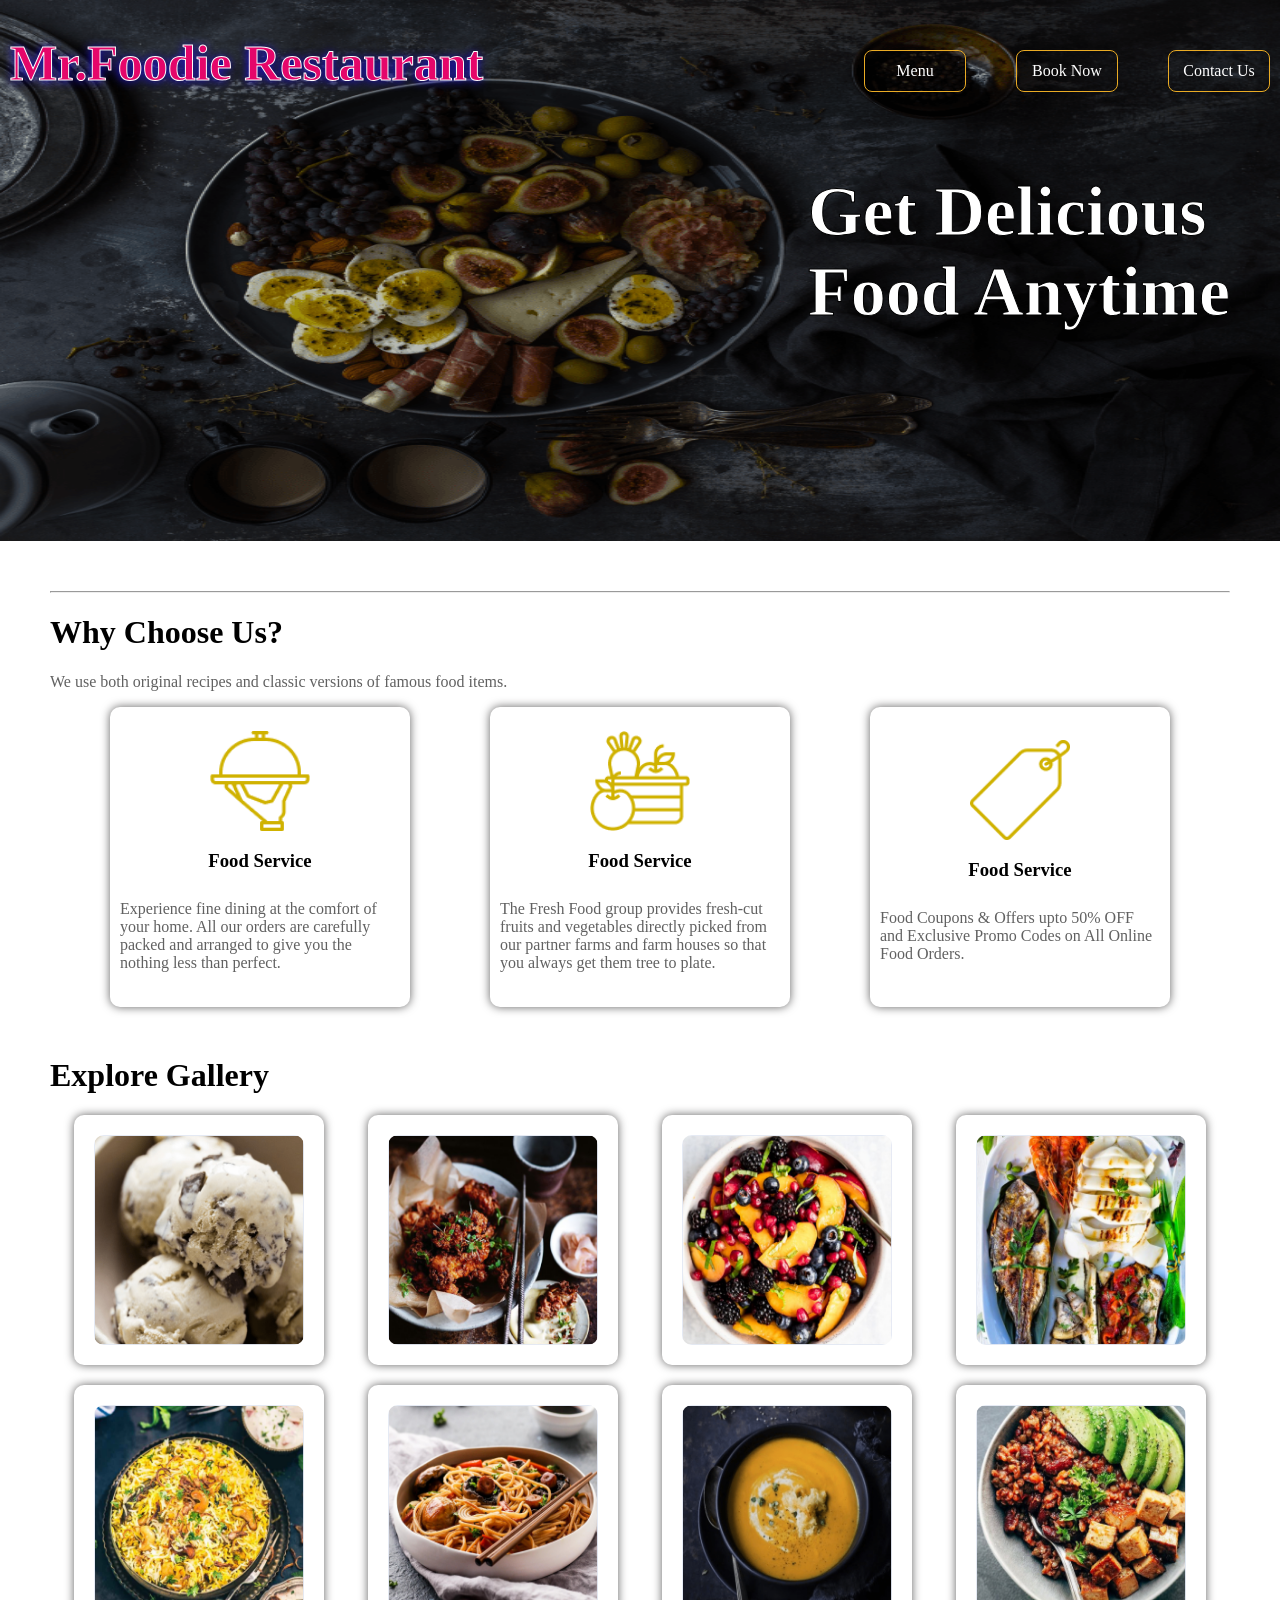
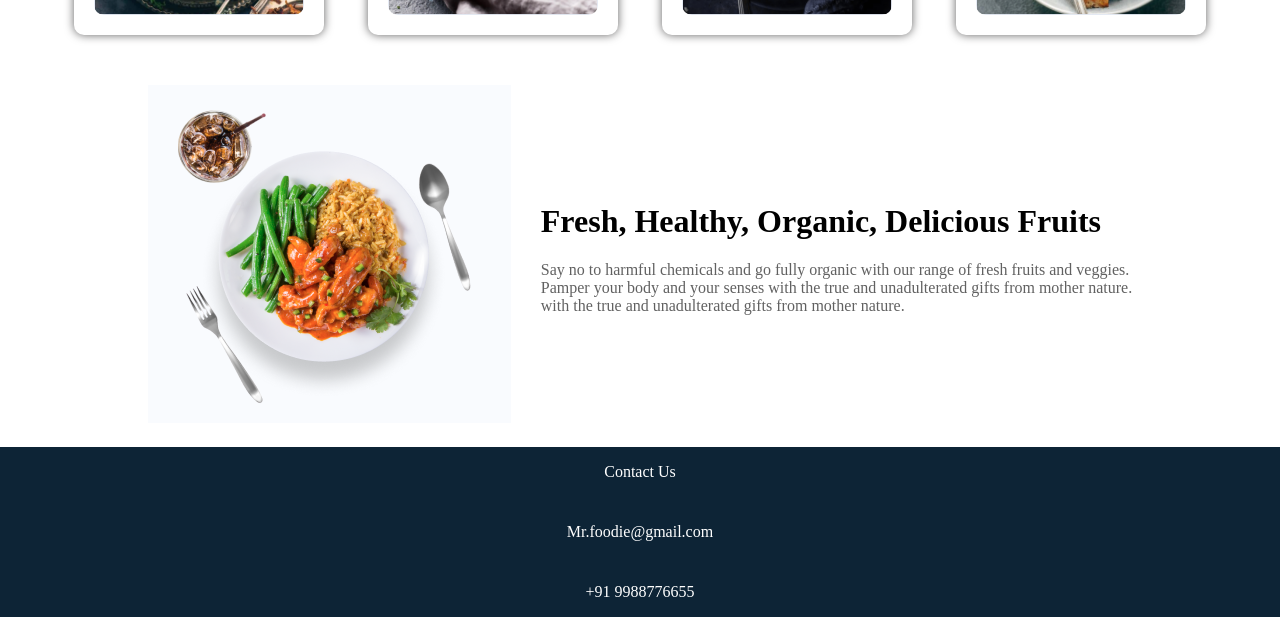
<file: index.html>
<!DOCTYPE html>
<html lang="en">
<head>
    <meta charset="UTF-8">
    <meta http-equiv="X-UA-Compatible" content="IE=edge">
    <meta name="viewport" content="width=device-width, initial-scale=1.0">
    <title>Restaurant Website</title>
    <link rel="stylesheet" href="./style.css">
</head>
<body>
    <div class="banner">
        <div class="banner-content">
            <h1 id="bannerh1">Mr.Foodie Restaurant</h1>
            <div class="bannerbtns">
            <a href="./menu.html" class="banner-btns">Menu</a>
             <a href="./booknow.html" class="banner-btns">Book Now</a>
             <a href="./contactus.html" class="banner-btns">Contact Us</a>
            </div>
        </div>
        <div class="banner-content2">
        <h1 id="bannerh1-2">Get Delicious <br>
            Food Anytime</h1>
        </div>
            <br><br><br><br><br><br><br><br><br>

        </div>
<div class="chooseus">
    <hr>
    <h1>Why Choose Us?</h1>
    <p class="para">We use both original recipes and classic versions of famous food items.</p>
    <div class="cards">
        <div class="types">
            <img src="./images/food-serve.png" alt="">
            <h3>Food Service</h3>
            <p class="para">Experience fine dining at the comfort of your home. All our orders are carefully packed and arranged to give you the nothing less than perfect.</p>
        </div>
        <div class="types">
            <img src="./images/fruits-img.png" alt="">
            <h3>Food Service</h3>
            <p class="para">The Fresh Food group provides fresh-cut fruits and vegetables directly picked from our partner farms and farm houses so that you always get them tree to plate.</p>
        </div>
        <div class="types">
            <img src="./images/offers-img.png" alt="">
            <h3>Food Service</h3>
            <p class="para">Food Coupons & Offers upto 50% OFF and Exclusive Promo Codes on All Online Food Orders.</p>
        </div>
    </div>
</div>
<div class="gallery">
    <h1>Explore Gallery</h1>
    <div class="gallerycards">
        <div class="gallerypics">
            <img src="./images/em-coffee-bourbon-img.png" alt="">
        </div>
        <div class="gallerypics">
            <img src="./images/em-ginger-fried-img.png" alt="">
        </div>
        <div class="gallerypics">
            <img src="./images/em-gluten-img.png" alt="">
        </div>
        <div class="gallerypics">
            <img src="./images/em-grilled-seafood-img.png" alt="">
        </div>
        <div class="gallerypics">
            <img src="./images/em-hyderabadi-biryani-img.png" alt="">
        </div>
        <div class="gallerypics">
            <img src="./images/em-mushroom-noodles-img.png" alt="">
        </div>
        <div class="gallerypics">
            <img src="./images/em-soup-img.png" alt="">
        </div>
        <div class="gallerypics">
            <img src="./images/em-veg-starters-img.png" alt="">
        </div>
    </div>
</div>
    <div class="last">
        <div class="left">
        <img src="./images/healthy-food-plate-img.png" alt="">
    </div>
        
    <div class="right">
        <h1>Fresh, Healthy, Organic, Delicious Fruits</h1>
        <p class="para">Say no to harmful chemicals and go fully 
            organic with our range of fresh fruits and veggies.<br> 
             Pamper your body and your senses with the true and unadulterated gifts from mother nature.<br> 
              with the true and unadulterated gifts from mother nature.</p>
    </div>

    </div>

    <nav>
        <p>Contact Us</p>
        <p>Mr.foodie@gmail.com</p>
        <p>+91 9988776655</p>

    </nav>



    <!-- <script src="./boooking.js"></script> -->
</body>
</html>
</file>
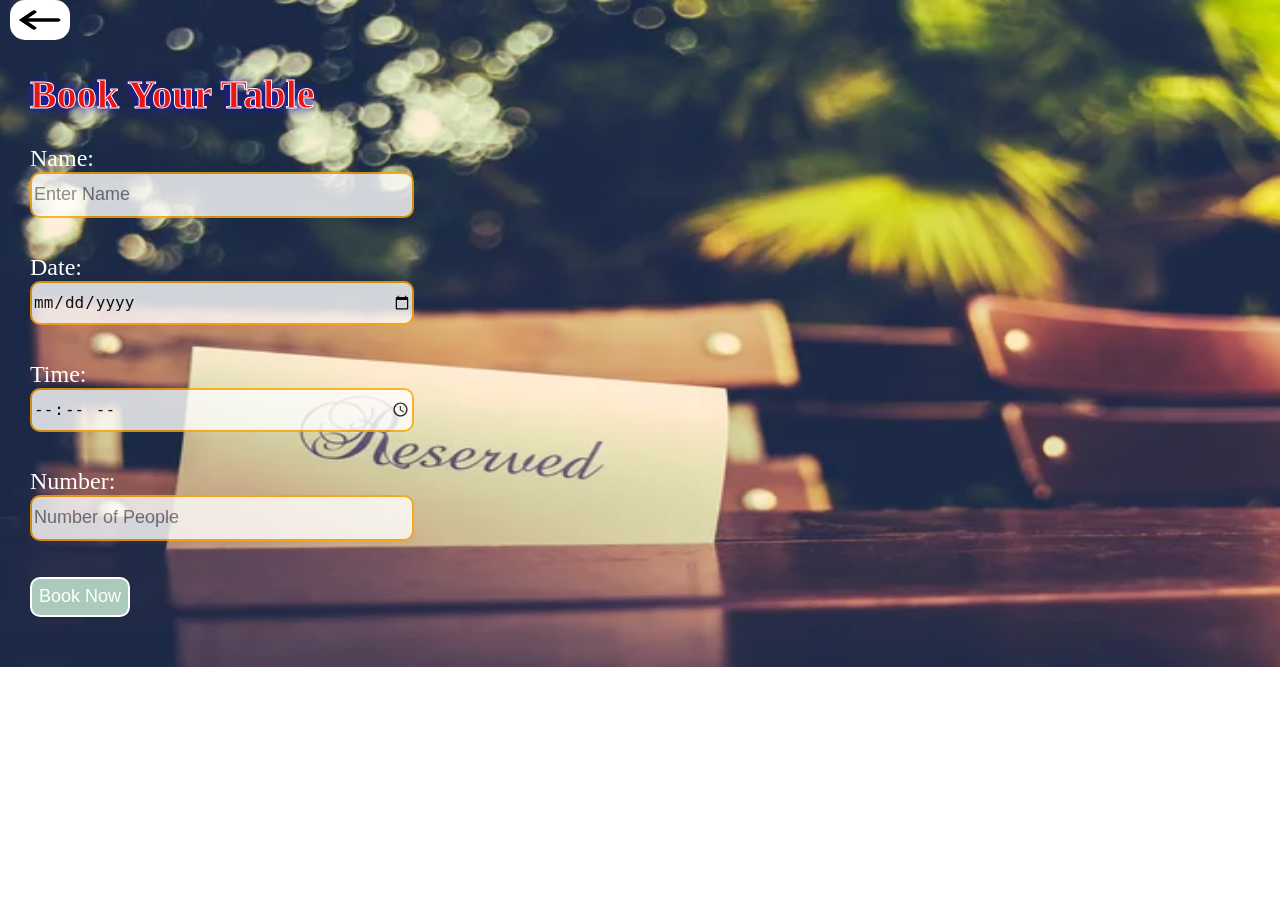
<file: booknow.html>
<!DOCTYPE html>
<html lang="en">
<head>
    <meta charset="UTF-8">
    <meta http-equiv="X-UA-Compatible" content="IE=edge">
    <meta name="viewport" content="width=device-width, initial-scale=1.0">
    <title>Booking</title>
    <link rel="stylesheet" href="./style.css">
<body>
    <div class="boooknowcontainer">
        <div>
        <a href="./index.html">
            <img src="./images/left.png" class="back" alt="">
     </a>
    </div>
    
    <div class="form">
        <h1>
            Book Your Table
        </h1>
    
    <form>  
    
    <label for="Name">Name:</label>
    <input class="input" type="text" name="" id="name" placeholder="Enter Name"><br><br>
    <label for="Date">Date:</label>
    <input class="input" type="date" name="Date" id="date"><br><br>
    <label for="Time">Time:</label>
    <input class="input" type="time" name="Time" id="time"><br><br>
    <label for="Number">Number:</label>
    <input class="input" type="number" name="Number" id="number" placeholder="Number of People"><br><br>
    <button type="submit" id="Book-btn">Book Now</button>
    
</form>
</div>

</div>

<script src="./boooking.js"></script>
</body>
</html>
</file>
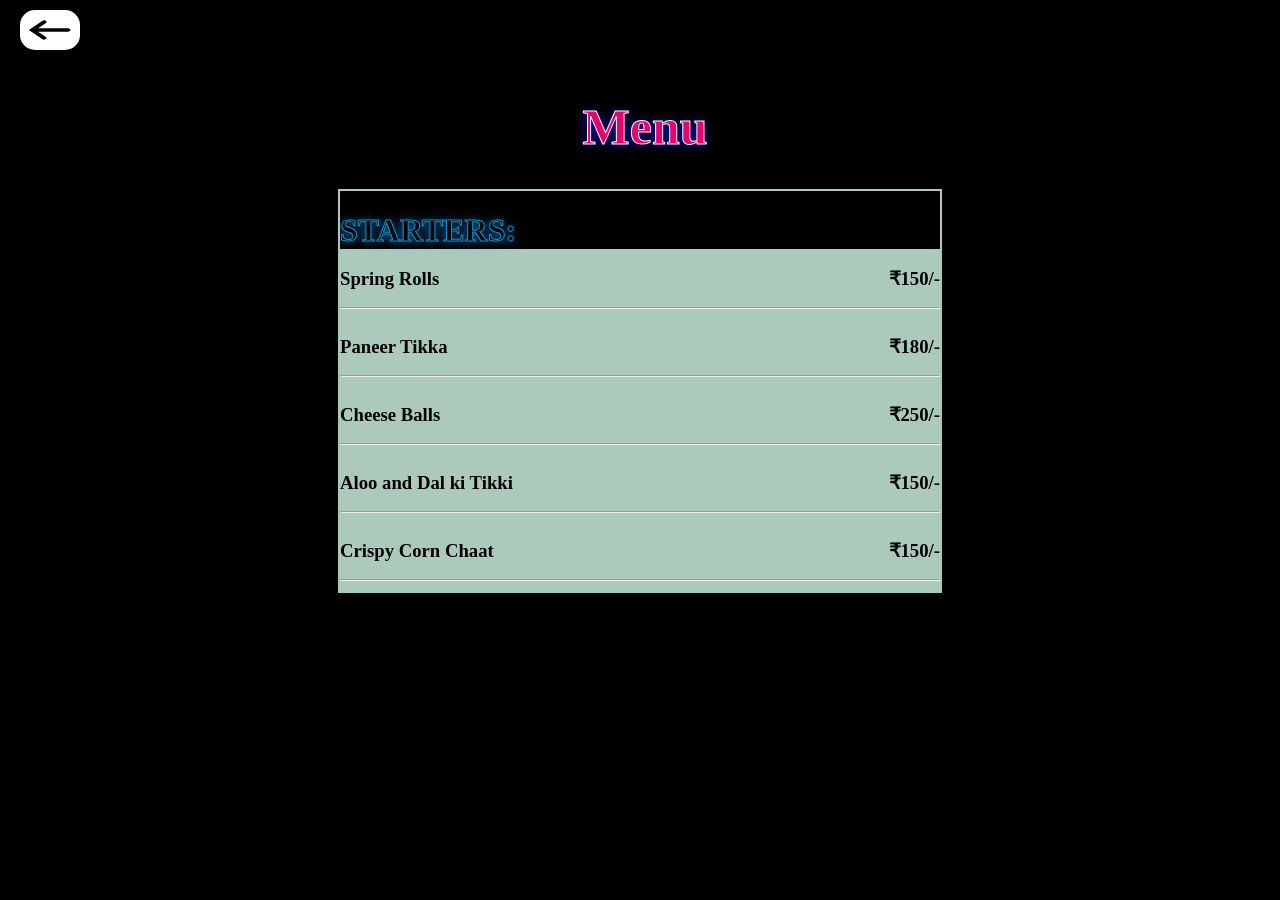
<file: menu.html>
<!DOCTYPE html>
<html lang="en">
<head>
    <meta charset="UTF-8">
    <meta http-equiv="X-UA-Compatible" content="IE=edge">
    <meta name="viewport" content="width=device-width, initial-scale=1.0">
    <title>Menu</title>
    <link rel="stylesheet" href="./style.css">
</head>
<body bgcolor="black">
    <div>
        <a href="./index.html">
        <img src="./images/left.png" class="menu_back_btn" alt="">
     </a>
    </div>
    <div class="menupage">
    <h1 id="bannerh1">Menu</h1>
    <div class="menubox">
    <div class="menucontainer">
        <h1 id="menu1">STARTERS:</h1>
        <div class="starters">
            <div><h3>Spring Rolls</h3><h3>₹150/-</h3></div><hr>
            <div><h3>Paneer Tikka</h3><h3>₹180/-</h3></div><hr>
            <div><h3>Cheese Balls</h3><h3>₹250/-</h3></div><hr>
            <div><h3>Aloo and Dal ki Tikki</h3><h3>₹150/-</h3></div><hr>
            <div><h3>Crispy Corn Chaat </h3><h3>₹150/-</h3></div><hr>
            <div><h3>Bread Roll </h3><h3>₹150/-</h3></div><hr>
            <div><h3>Idli Chaat </h3><h3>₹150/-</h3></div><hr>
            <div><h3>PanHoney Chili Cauliflowereer </h3><h3>₹200/-</h3></div><hr>
            <div><h3>PanHoney Chili Potatoeer </h3><h3>₹250/-</h3></div><hr>
            <div><h3>Crispy Sweet Potato</h3><h3>₹150/-</h3></div><hr>
        </div>
       
        <h1 id="menu2">SIDE DISHES:</h1>
        <div class="side_dishes">
            <div><h3>Mixed Green Salad</h3><h3>₹450/-</h3></div><hr>
            <div><h3>Garden Vegetables</h3><h3>₹600/-</h3></div><hr>
            <div><h3>French Fries</h3><h3>₹550/-</h3></div><hr>
            <div><h3>Garlic Bread</h3><h3>₹350/-</h3></div><hr>
       </div>
       
        <h1 id="menu3">MAIN COURSE:</h1>
        <div class="main_course">
            <div><h3>Grilled Salmon with Dill Sauce</h3><h3>₹580/-</h3></div><hr>
            <div><h3>Roast Beef with Vegetables</h3><h3>₹450/-</h3></div><hr>
            <div><h3>Chicken and Mushroom Pie</h3><h3>₹550/-</h3></div><hr>
            <div><h3>Chicken Biryani</h3><h3>₹400/-</h3></div><hr>
            <div><h3>Fry Piece Biryani</h3><h3>₹450/-</h3></div><hr>
            <div><h3>Marrakesh Vegetarian Curry</h3><h3>₹350/-</h3></div><hr>
            <div><h3>Eggplant Lasagne</h3><h3>₹250/-</h3></div><hr>
        </div>
       
        <h1 id="menu4">DESSERT:</h1>
        <div class="dessert">
            <div><h3>Apple Pie with Cream</h3><h3>₹150/-</h3></div><hr>
            <div><h3>Lemon Meringue Pie</h3><h3>₹130/-</h3></div><hr>
            <div><h3>Vanilla Ice Cream</h3><h3>₹350/-</h3></div><hr>
            <div><h3>Fruit Salad</h3><h3>₹450/-</h3></div><hr>
        </div>
    </div>
</div>
    
</body>
</html>
</file>
<file: style.css>
body{
    margin: 0;
    padding: 0;
    box-sizing: border-box;
}
.banner{
    background-image:url("./images/background-banner.png");
    background-repeat: no-repeat;
    background-size: 100% 100%;
    width: 100%;
}
.banner-content{
    width: 100%;
    display: flex;
    justify-content: space-between;
    color:white;   
}
.bannerbtns{
    display: flex;
    justify-content: space-between;
    gap: 50px;
    margin-top: 50px;
    margin-right: 10px;
}
.banner-btns{
    display: flex;
    justify-content: center;
    align-items: center;
    height: 40px;
    width: 100px;
    border-radius: 8px;
    background-color: transparent;
    color: white;
    cursor: pointer;
    border: 1px solid  rgb(234, 171, 36);
}

.banner-btns:hover{
    background-color:rgb(234, 171, 36);
}
.backbtn{
    height: 40px;
    width: 100px;
    border-radius: 8px;
    background-color: transparent;
    color:black;
    cursor: pointer;
    border: 1px solid  rgb(234, 171, 36);   
}
a{
    text-decoration: none;
    color: white;
}
#bannerh1{
    font-size: 50px;
    font-family: Segoe Script;
    -webkit-text-stroke-width: 1px;
    text-shadow: -1px 1px 10px #1d0fdc;
    -webkit-text-stroke-color: white;
    margin-left: 10px;
    color: rgb(229, 6, 106);
}
.banner-content2{
    display: flex;
    justify-content: flex-end;
}
#bannerh1-2{
    color: rgb(255, 255, 255);
    font-size: 70px;
    font-family: Segoe Print;
    -webkit-text-stroke-width: 1px;
    -webkit-text-stroke-color: rgb(0, 0, 0);
    margin-right: 50px;   
}
.chooseus,.gallery{
    margin: 50px;
    
}
.cards,.gallerycards{
    display: flex;
    justify-content: space-evenly;
    flex-wrap: wrap;
    gap: 20px;
}
.para{
    color: #616161;
}
.types,.gallerypics{
    box-sizing: border-box;
    height: 300px;
    width: 300px;
    border-radius: 10px;
    box-shadow: #636262 0px 0px 10px 0px;
    display: flex;
    flex-direction: column;
    justify-content: center;
    align-items: center;
}
.gallerypics{
    height: 250px;
    width: 250px;
    border: none;
    padding: 20px;

}
.gallerypics >img{
    height:100%;
    width: 100%;
    border-radius: 10px;
}
.types >img{
    box-sizing: border-box;
    width: 100px;
    height: 100px;
}
.types> p{
    box-sizing: border-box;
    margin: 10px;
}
.last{
    margin: 20px;
    display: flex;
    justify-content:center;
    align-items: center;
    gap: 30px;
    flex-wrap: wrap;
}
nav{
    display: flex;
    flex-direction: column;
    justify-content: center;
    align-items: center;
    gap:10px;
    color: white;
    background-color: #0d2436;
}





/* -----booknow page------ */
.back,.menu_back_btn {
    height: 40px;
    width: 60px;
    background-color:white;
    border: 2px skyblue;
    border-radius: 15px;
    margin-left: 10px;
}
.menu_back_btn {
    margin-top: 10px;
    margin-left: 20px;
}
.menu_back_btn:hover,.back:hover{
    box-shadow: grey 1px 5px 5px 0px;
}
.boooknowcontainer{
    background-image: url("./images/book4.jpg");
    background-repeat: no-repeat;
    background-size: 100% 100%;
    width: 100%;
    height: 100%;
}
.book-img >img{
    height: 100%;
    width: 100%;
}
#Book-btn{
    border: none;
    height: 40px;
    width: 100px;
    font-size: 18px;
    border-radius: 10px;
    color: white;
    background-color: #abcabc;
    cursor: pointer;
    border: 2px solid white;
}
.form >h1{
    color: rgb(233, 22, 22);
    font-family: Segoe Script;
    font-size: 40px;
    -webkit-text-stroke-width: 1px;
    text-shadow: -1px 1px 10px #1d0fdc;
    -webkit-text-stroke-color: white;
    padding-left: 30px;
}
form{
    width: 30%;
    display: flex;
    flex-direction: column;
    padding: 0px 0px 50px 30px; /*top right bottom left*/
}
form > label{
    color:white;
    font-size:x-large;
    font-weight: 600%;
}
input{
    height: 40px;
    border-radius: 10px;
    border: 2px solid orange;
    font-size: large;
    opacity: 0.8;
}
input:focus,input:hover{
    opacity: 1;
}




/*-----------Menu Page-----------*/
.menupage{
    display: flex;
    flex-direction: column;
    justify-content: center;
    align-items: center;
    margin: 10px;
}
.menupage >h1{

}
.menubox{
    height: 100%;
    width: 100%;
    display: flex;
    justify-content: center;
    align-items: center; 
}

.menucontainer{
    height: 400px;
    width: 600px;
    overflow: scroll;
    border: 2px solid #abcabc;  
}
 .starters >div,.side_dishes >div,.main_course >div,.dessert >div{
    height: 50px;
    display: flex;
    justify-content: space-between;
    font-family: Segoe Script; 
}

.starters{
    background-color: #abcabc;
}
.side_dishes{
    background-color: #ccbbaa;
}
.main_course{
    background-color:#abbacc;
}
.dessert{
    background-color: #bbaacc;
}
#menu1,#menu2,#menu3,#menu4{
    margin-bottom: 0px;
    font-family: Segoe Script;
    -webkit-text-stroke-width: 1px;
    text-shadow: -1px 1px 10px #0f7cdc;
    -webkit-text-stroke-color: rgb(24, 149, 202);
}


@media screen and (max-width:770px){
    .banner,.banner-content{
        display: flex;
        height: 100%;
        flex-direction:column;
        gap: 40px;
    }
    .bannerbtns{
        justify-content:space-evenly;
        gap: 10px;
    }
    .form >h1{
        font-size: 30px;
    }
}
</file>
